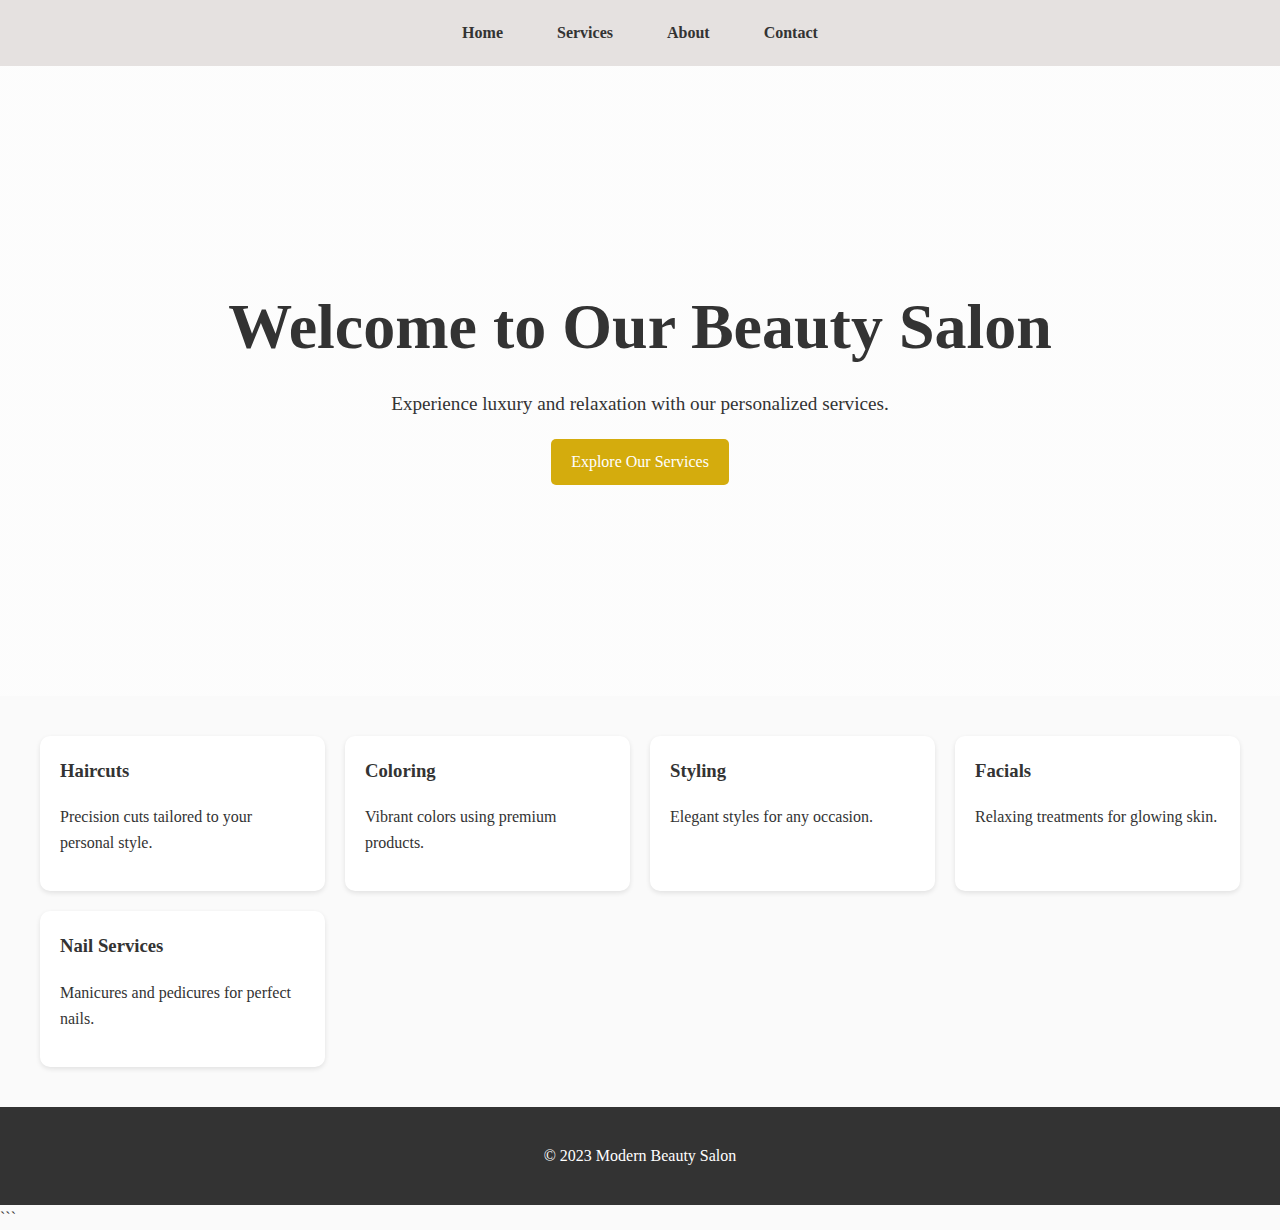
<file: templates/template-corporate.html>
<!DOCTYPE html>
<html lang="en">

<head>
    <meta charset="UTF-8">
    <meta name="viewport" content="width=device-width, initial-scale=1.0">
    <title>Modern Beauty Salon</title>
    <style>
        body {
            font-family: 'Georgia', serif;
            margin: 0;
            padding: 0;
            color: #333;
            line-height: 1.6;
            background-color: #fafafa;
        }

        header {
            background-color: #e5e1e0;
            padding: 20px;
            text-align: center;
        }

        header nav a {
            margin: 0 15px;
            text-decoration: none;
            color: #333;
            font-weight: bold;
        }

        .hero {
            background-image: linear-gradient(rgba(255, 255, 255, 0.5), rgba(255, 255, 255, 0.5)), url('https://via.placeholder.com/1200x600');
            background-size: cover;
            background-position: center;
            height: 70vh;
            display: flex;
            flex-direction: column;
            justify-content: center;
            align-items: center;
            color: #333;
        }

        .hero h1 {
            font-size: 3rem;
            margin: 0;
        }

        .hero p {
            font-size: 1.2rem;
            margin: 10px 0 20px;
        }

        .hero a {
            text-decoration: none;
            background-color: #d4ac0d;
            color: #fff;
            padding: 10px 20px;
            border-radius: 5px;
        }

        .main-content {
            padding: 40px 20px;
            max-width: 1200px;
            margin: auto;
        }

        .services {
            display: grid;
            grid-template-columns: repeat(auto-fit, minmax(250px, 1fr));
            gap: 20px;
        }

        .service {
            background-color: #fff;
            padding: 20px;
            border-radius: 10px;
            box-shadow: 0 2px 5px rgba(0, 0, 0, 0.1);
        }

        .service h3 {
            margin-top: 0;
        }

        .footer {
            background-color: #333;
            color: #fff;
            text-align: center;
            padding: 20px;
        }

        @media (min-width: 768px) {
            .hero h1 {
                font-size: 4rem;
            }
        }

        @media (min-width: 1024px) {
            header nav a {
                margin: 0 25px;
            }
        }
    </style>
</head>

<body>
    <header>
        <nav>
            <a href="#home">Home</a>
            <a href="#services">Services</a>
            <a href="#about">About</a>
            <a href="#contact">Contact</a>
        </nav>
    </header>

    <section class="hero">
        <h1>Welcome to Our Beauty Salon</h1>
        <p>Experience luxury and relaxation with our personalized services.</p>
        <a href="#services">Explore Our Services</a>
    </section>

    <main class="main-content">
        <section id="services" class="services">
            <div class="service">
                <h3>Haircuts</h3>
                <p>Precision cuts tailored to your personal style.</p>
            </div>
            <div class="service">
                <h3>Coloring</h3>
                <p>Vibrant colors using premium products.</p>
            </div>
            <div class="service">
                <h3>Styling</h3>
                <p>Elegant styles for any occasion.</p>
            </div>
            <div class="service">
                <h3>Facials</h3>
                <p>Relaxing treatments for glowing skin.</p>
            </div>
            <div class="service">
                <h3>Nail Services</h3>
                <p>Manicures and pedicures for perfect nails.</p>
            </div>
        </section>
    </main>

    <footer class="footer">
        <p>&copy; 2023 Modern Beauty Salon</p>
    </footer>
</body>

</html>
```
</file>
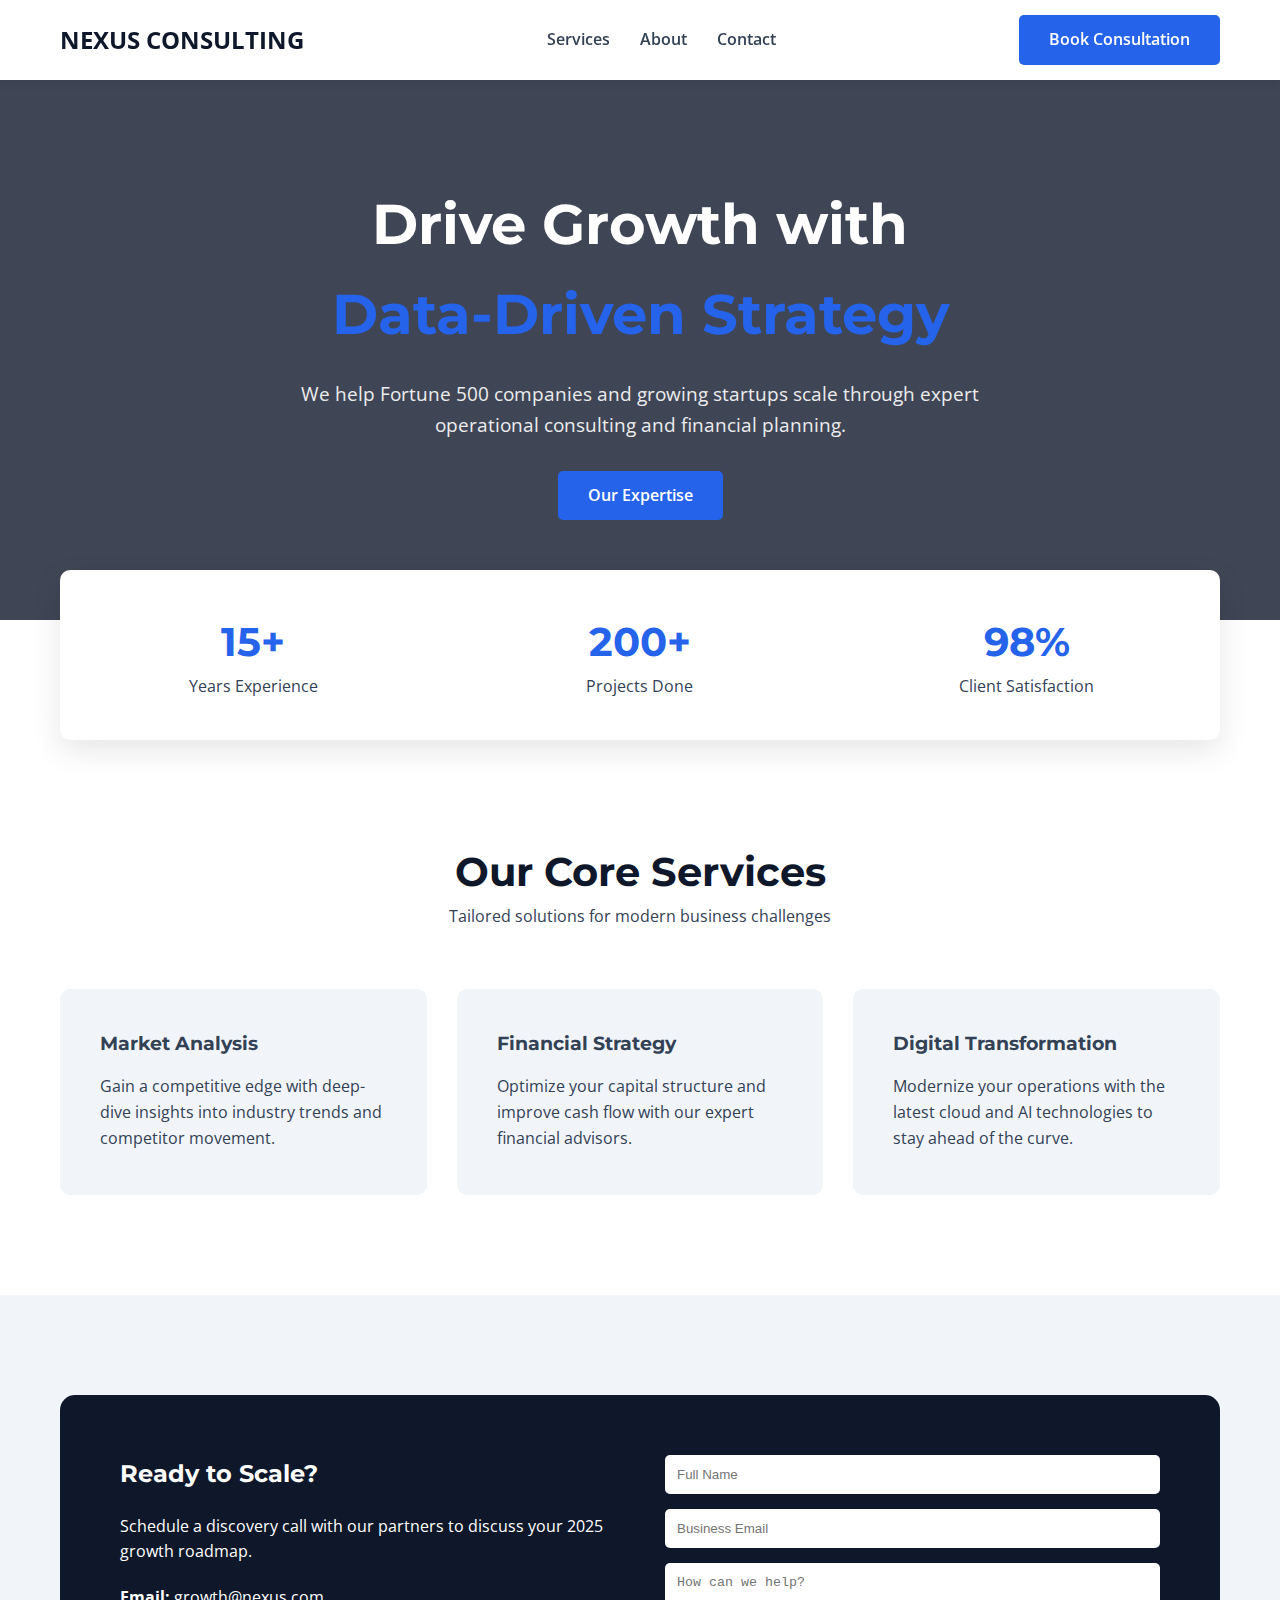
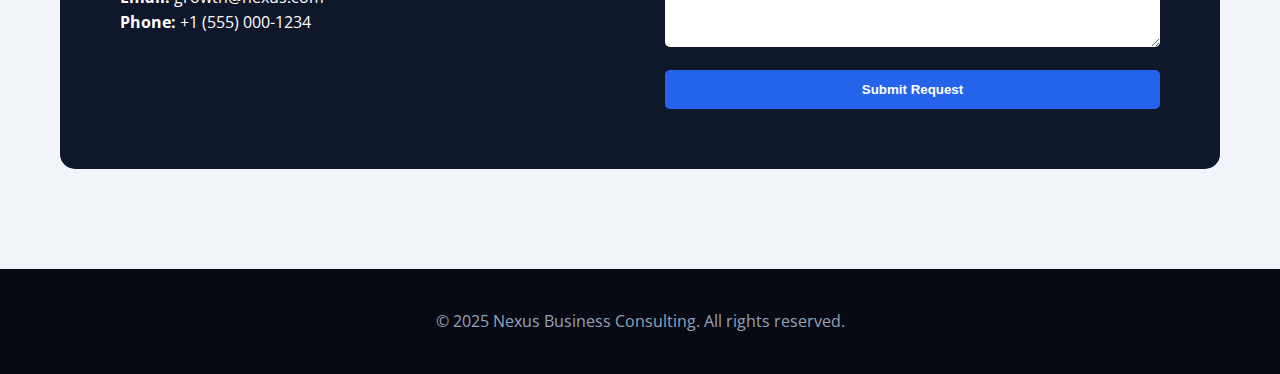
<file: templates/template-minimal.html>
<!DOCTYPE html>
<html lang="en">
<head>
    <meta charset="UTF-8">
    <meta name="viewport" content="width=device-width, initial-scale=1.0">
    <title>Nexus Consulting | Strategic Business Solutions</title>
    <link href="https://fonts.googleapis.com/css2?family=Montserrat:wght@400;700&family=Open+Sans:wght@400;600&display=swap" rel="stylesheet">
    <style>
        /* --- CSS VARIABLES --- */
        :root {
            --primary-color: #0f172a;    /* Deep Navy */
            --accent-color: #2563eb;     /* Professional Blue */
            --text-dark: #334155;
            --text-light: #f8fafc;
            --bg-gray: #f1f5f9;
            --white: #ffffff;
        }

        /* --- RESET & BASE --- */
        * { margin: 0; padding: 0; box-sizing: border-box; }
        body { 
            font-family: 'Open Sans', sans-serif; 
            color: var(--text-dark); 
            line-height: 1.6;
            scroll-behavior: smooth;
        }
        h1, h2, h3 { font-family: 'Montserrat', sans-serif; font-weight: 700; }
        ul { list-style: none; }
        a { text-decoration: none; transition: 0.3s; }

        /* --- LAYOUT COMPONENTS --- */
        .container { max-width: 1200px; margin: 0 auto; padding: 0 20px; }
        .btn { 
            display: inline-block; 
            padding: 12px 30px; 
            border-radius: 5px; 
            font-weight: 600; 
            cursor: pointer;
            border: none;
        }
        .btn-primary { background: var(--accent-color); color: var(--white); }
        .btn-primary:hover { background: #1d4ed8; }

        /* --- NAVIGATION --- */
        nav { 
            background: var(--white); 
            height: 80px; 
            display: flex; 
            align-items: center; 
            position: sticky; 
            top: 0; 
            z-index: 1000; 
            box-shadow: 0 2px 10px rgba(0,0,0,0.1); 
        }
        .nav-content { 
            display: flex; 
            justify-content: space-between; 
            align-items: center; 
            width: 100%; 
        }
        .logo { font-size: 1.5rem; color: var(--primary-color); font-weight: 700; }
        .nav-links { display: flex; gap: 30px; }
        .nav-links a { color: var(--text-dark); font-weight: 600; }
        .nav-links a:hover { color: var(--accent-color); }

        /* --- HERO SECTION --- */
        .hero { 
            padding: 100px 0; 
            background: linear-gradient(rgba(15, 23, 42, 0.8), rgba(15, 23, 42, 0.8)), 
                        url('https://images.unsplash.com/photo-1486406146926-c627a92ad1ab?auto=format&fit=crop&w=1500&q=80');
            background-size: cover;
            background-position: center;
            color: var(--white);
            text-align: center;
        }
        .hero h1 { font-size: 3.5rem; margin-bottom: 20px; }
        .hero p { font-size: 1.2rem; max-width: 700px; margin: 0 auto 30px; opacity: 0.9; }

        /* --- STATS BAR --- */
        .stats { background: var(--white); padding: 40px 0; margin-top: -50px; border-radius: 10px; box-shadow: 0 10px 30px rgba(0,0,0,0.1); text-align: center; }
        .stats-grid { display: grid; grid-template-columns: repeat(3, 1fr); }
        .stat-item h3 { font-size: 2.5rem; color: var(--accent-color); }

        /* --- SERVICES SECTION --- */
        .section-padding { padding: 100px 0; }
        .section-title { text-align: center; margin-bottom: 60px; }
        .section-title h2 { font-size: 2.5rem; color: var(--primary-color); }
        
        .services-grid { display: grid; grid-template-columns: repeat(auto-fit, minmax(300px, 1fr)); gap: 30px; }
        .service-card { 
            background: var(--bg-gray); 
            padding: 40px; 
            border-radius: 10px; 
            border-bottom: 4px solid transparent;
            transition: 0.3s;
        }
        .service-card:hover { border-bottom: 4px solid var(--accent-color); transform: translateY(-5px); }
        .service-card h3 { margin-bottom: 15px; }

        /* --- CONTACT SECTION --- */
        .contact-flex { display: flex; gap: 50px; background: var(--primary-color); color: var(--white); padding: 60px; border-radius: 15px; }
        .contact-info, .contact-form { flex: 1; }
        .contact-form input, .contact-form textarea { 
            width: 100%; padding: 12px; margin-bottom: 15px; border-radius: 5px; border: none; 
        }

        /* --- FOOTER --- */
        footer { background: #070a13; color: #94a3b8; padding: 40px 0; text-align: center; }

        /* --- RESPONSIVE --- */
        @media (max-width: 768px) {
            .hero h1 { font-size: 2.5rem; }
            .nav-links { display: none; }
            .stats-grid { grid-template-columns: 1fr; gap: 20px; }
            .contact-flex { flex-direction: column; }
        }
    </style>
</head>
<body>

    <nav>
        <div class="container nav-content">
            <div class="logo">NEXUS CONSULTING</div>
            <ul class="nav-links">
                <li><a href="#services">Services</a></li>
                <li><a href="#about">About</a></li>
                <li><a href="#contact">Contact</a></li>
            </ul>
            <a href="#contact" class="btn btn-primary">Book Consultation</a>
        </div>
    </nav>

    <section class="hero">
        <div class="container">
            <h1>Drive Growth with <br><span style="color: var(--accent-color);">Data-Driven Strategy</span></h1>
            <p>We help Fortune 500 companies and growing startups scale through expert operational consulting and financial planning.</p>
            <a href="#services" class="btn btn-primary">Our Expertise</a>
        </div>
    </section>

    <div class="container">
        <div class="stats">
            <div class="stats-grid">
                <div class="stat-item"><h3>15+</h3><p>Years Experience</p></div>
                <div class="stat-item"><h3>200+</h3><p>Projects Done</p></div>
                <div class="stat-item"><h3>98%</h3><p>Client Satisfaction</p></div>
            </div>
        </div>
    </div>

    <section id="services" class="section-padding">
        <div class="container">
            <div class="section-title">
                <h2>Our Core Services</h2>
                <p>Tailored solutions for modern business challenges</p>
            </div>
            <div class="services-grid">
                <div class="service-card">
                    <h3>Market Analysis</h3>
                    <p>Gain a competitive edge with deep-dive insights into industry trends and competitor movement.</p>
                </div>
                <div class="service-card">
                    <h3>Financial Strategy</h3>
                    <p>Optimize your capital structure and improve cash flow with our expert financial advisors.</p>
                </div>
                <div class="service-card">
                    <h3>Digital Transformation</h3>
                    <p>Modernize your operations with the latest cloud and AI technologies to stay ahead of the curve.</p>
                </div>
            </div>
        </div>
    </section>

    <section id="contact" class="section-padding" style="background: var(--bg-gray);">
        <div class="container">
            <div class="contact-flex">
                <div class="contact-info">
                    <h2>Ready to Scale?</h2>
                    <p style="margin: 20px 0;">Schedule a discovery call with our partners to discuss your 2025 growth roadmap.</p>
                    <p><strong>Email:</strong> growth@nexus.com</p>
                    <p><strong>Phone:</strong> +1 (555) 000-1234</p>
                </div>
                <div class="contact-form">
                    <form>
                        <input type="text" placeholder="Full Name" required>
                        <input type="email" placeholder="Business Email" required>
                        <textarea rows="4" placeholder="How can we help?"></textarea>
                        <button type="submit" class="btn btn-primary" style="width: 100%;">Submit Request</button>
                    </form>
                </div>
            </div>
        </div>
    </section>

    <footer>
        <div class="container">
            <p>&copy; 2025 Nexus Business Consulting. All rights reserved.</p>
        </div>
    </footer>

</body>
</html>
</file>
